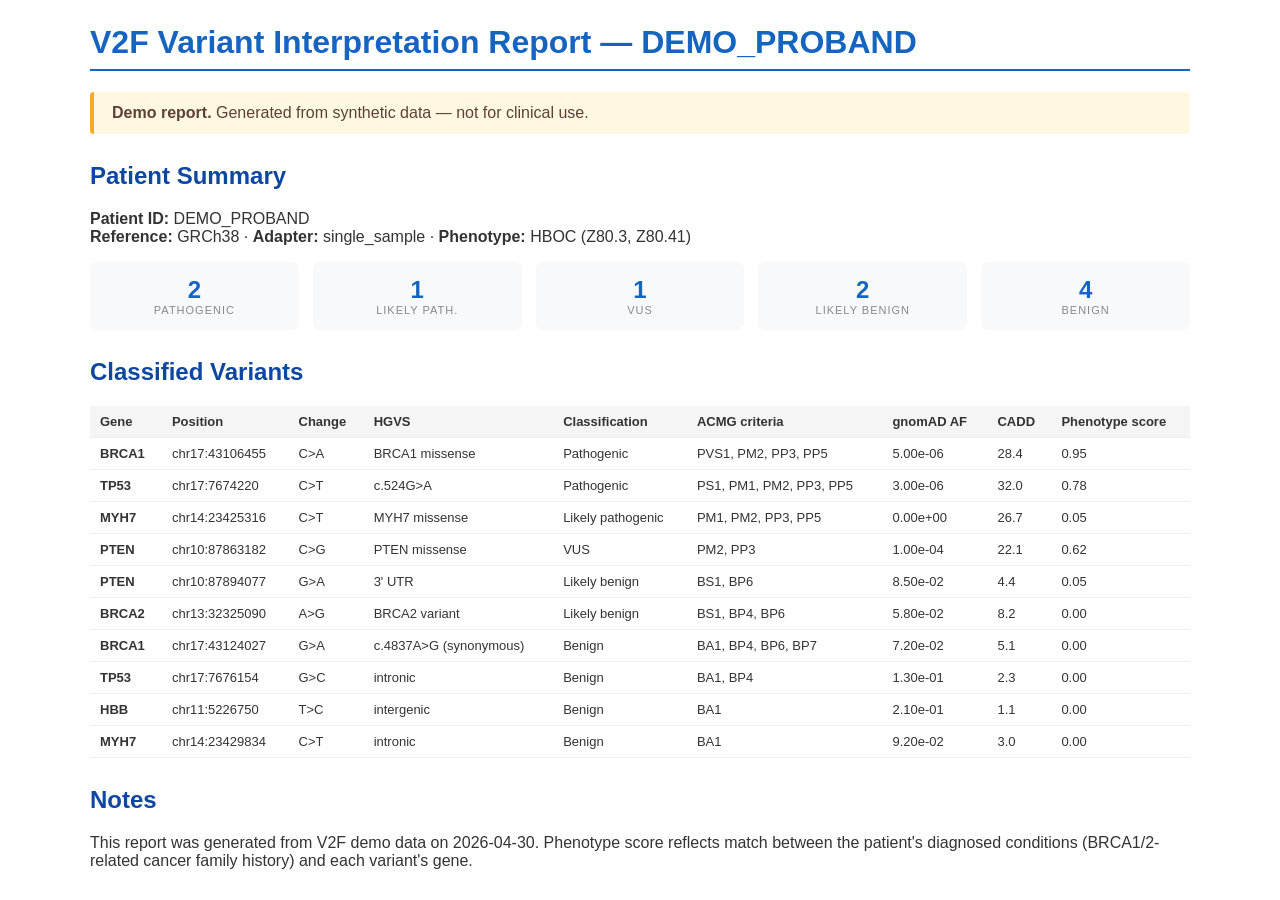
<file: demo/precomputed/reports/DEMO_PROBAND_report.html>
<!DOCTYPE html><html><head><meta charset="UTF-8">
<title>V2F Report — DEMO_PROBAND</title>
<style>
body{font-family:'Segoe UI',sans-serif;max-width:1100px;margin:24px auto;padding:0 20px;color:#333}
h1{color:#1565c0;border-bottom:2px solid #1565c0;padding-bottom:8px}
h2{color:#0d47a1;margin-top:28px}
table{width:100%;border-collapse:collapse;margin-top:12px;font-size:13px}
th,td{padding:8px 10px;border-bottom:1px solid #eee;text-align:left}
th{background:#f5f5f5}
.banner{background:#fff8e1;border-left:4px solid #f9a825;padding:12px 18px;margin:20px 0;border-radius:4px;color:#5d4037}
.summary{display:flex;gap:14px;margin-top:14px}
.card{flex:1;background:#f8f9fa;border-radius:6px;padding:14px;text-align:center}
.card .v{font-size:24px;font-weight:700;color:#1565c0}
.card .l{font-size:11px;text-transform:uppercase;color:#888;letter-spacing:1px}
</style></head><body>
<h1>V2F Variant Interpretation Report — DEMO_PROBAND</h1>
<div class="banner"><strong>Demo report.</strong> Generated from synthetic data — not for clinical use.</div>

<h2>Patient Summary</h2>
<p><strong>Patient ID:</strong> DEMO_PROBAND<br>
<strong>Reference:</strong> GRCh38 &middot; <strong>Adapter:</strong> single_sample &middot;
<strong>Phenotype:</strong> HBOC (Z80.3, Z80.41)</p>

<div class="summary">
  <div class="card"><div class="v">2</div><div class="l">Pathogenic</div></div>
  <div class="card"><div class="v">1</div><div class="l">Likely path.</div></div>
  <div class="card"><div class="v">1</div><div class="l">VUS</div></div>
  <div class="card"><div class="v">2</div><div class="l">Likely benign</div></div>
  <div class="card"><div class="v">4</div><div class="l">Benign</div></div>
</div>

<h2>Classified Variants</h2>
<table>
<thead><tr><th>Gene</th><th>Position</th><th>Change</th><th>HGVS</th><th>Classification</th><th>ACMG criteria</th><th>gnomAD AF</th><th>CADD</th><th>Phenotype score</th></tr></thead>
<tbody>
<tr><td><strong>BRCA1</strong></td><td>chr17:43106455</td><td>C&gt;A</td><td>BRCA1 missense</td><td>Pathogenic</td><td>PVS1, PM2, PP3, PP5</td><td>5.00e-06</td><td>28.4</td><td>0.95</td></tr><tr><td><strong>TP53</strong></td><td>chr17:7674220</td><td>C&gt;T</td><td>c.524G>A</td><td>Pathogenic</td><td>PS1, PM1, PM2, PP3, PP5</td><td>3.00e-06</td><td>32.0</td><td>0.78</td></tr><tr><td><strong>MYH7</strong></td><td>chr14:23425316</td><td>C&gt;T</td><td>MYH7 missense</td><td>Likely pathogenic</td><td>PM1, PM2, PP3, PP5</td><td>0.00e+00</td><td>26.7</td><td>0.05</td></tr><tr><td><strong>PTEN</strong></td><td>chr10:87863182</td><td>C&gt;G</td><td>PTEN missense</td><td>VUS</td><td>PM2, PP3</td><td>1.00e-04</td><td>22.1</td><td>0.62</td></tr><tr><td><strong>PTEN</strong></td><td>chr10:87894077</td><td>G&gt;A</td><td>3' UTR</td><td>Likely benign</td><td>BS1, BP6</td><td>8.50e-02</td><td>4.4</td><td>0.05</td></tr><tr><td><strong>BRCA2</strong></td><td>chr13:32325090</td><td>A&gt;G</td><td>BRCA2 variant</td><td>Likely benign</td><td>BS1, BP4, BP6</td><td>5.80e-02</td><td>8.2</td><td>0.00</td></tr><tr><td><strong>BRCA1</strong></td><td>chr17:43124027</td><td>G&gt;A</td><td>c.4837A>G (synonymous)</td><td>Benign</td><td>BA1, BP4, BP6, BP7</td><td>7.20e-02</td><td>5.1</td><td>0.00</td></tr><tr><td><strong>TP53</strong></td><td>chr17:7676154</td><td>G&gt;C</td><td>intronic</td><td>Benign</td><td>BA1, BP4</td><td>1.30e-01</td><td>2.3</td><td>0.00</td></tr><tr><td><strong>HBB</strong></td><td>chr11:5226750</td><td>T&gt;C</td><td>intergenic</td><td>Benign</td><td>BA1</td><td>2.10e-01</td><td>1.1</td><td>0.00</td></tr><tr><td><strong>MYH7</strong></td><td>chr14:23429834</td><td>C&gt;T</td><td>intronic</td><td>Benign</td><td>BA1</td><td>9.20e-02</td><td>3.0</td><td>0.00</td></tr>
</tbody>
</table>

<h2>Notes</h2>
<p>This report was generated from V2F demo data on 2026-04-30.
Phenotype score reflects match between the patient's diagnosed conditions
(BRCA1/2-related cancer family history) and each variant's gene.</p>
</body></html>
</file>
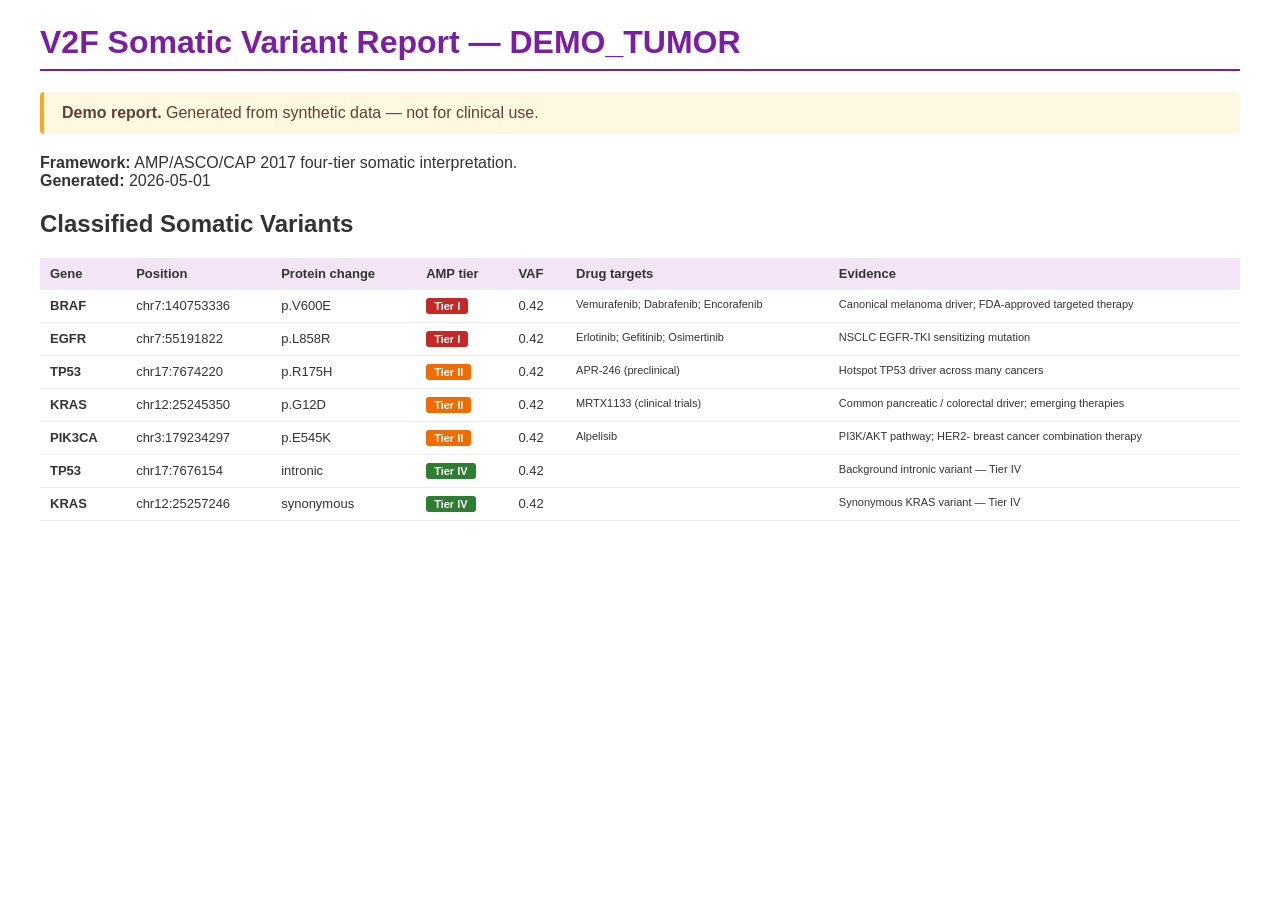
<file: demo/precomputed_somatic/reports/DEMO_TUMOR_report.html>
<!DOCTYPE html><html><head><meta charset='UTF-8'>
<title>V2F Somatic Report — DEMO_TUMOR</title>
<style>
body{font-family:'Segoe UI',sans-serif;max-width:1200px;margin:24px auto;padding:0 20px;color:#333}
h1{color:#7b1fa2;border-bottom:2px solid #7b1fa2;padding-bottom:8px}
.banner{background:#fff8e1;border-left:4px solid #f9a825;padding:12px 18px;margin:20px 0;border-radius:4px;color:#5d4037}
table{width:100%;border-collapse:collapse;margin-top:12px;font-size:13px}
th,td{padding:8px 10px;border-bottom:1px solid #eee;text-align:left;vertical-align:top}
th{background:#f3e5f5}
.tier{display:inline-block;padding:2px 8px;border-radius:3px;color:#fff;font-weight:600;font-size:11px}
.tier-I{background:#c62828}.tier-II{background:#ef6c00}.tier-III{background:#fbc02d;color:#333}.tier-IV{background:#2e7d32}
</style></head><body>
<h1>V2F Somatic Variant Report — DEMO_TUMOR</h1>
<div class="banner"><strong>Demo report.</strong> Generated from synthetic data — not for clinical use.</div>
<p><strong>Framework:</strong> AMP/ASCO/CAP 2017 four-tier somatic interpretation.<br>
<strong>Generated:</strong> 2026-05-01</p>
<h2>Classified Somatic Variants</h2>
<table>
<thead><tr><th>Gene</th><th>Position</th><th>Protein change</th><th>AMP tier</th><th>VAF</th><th>Drug targets</th><th>Evidence</th></tr></thead>
<tbody><tr><td><strong>BRAF</strong></td><td>chr7:140753336</td><td>p.V600E</td><td><span class='tier tier-I'>Tier I</span></td><td>0.42</td><td style='font-size:11px;'>Vemurafenib; Dabrafenib; Encorafenib</td><td style='font-size:11px;'>Canonical melanoma driver; FDA-approved targeted therapy</td></tr><tr><td><strong>EGFR</strong></td><td>chr7:55191822</td><td>p.L858R</td><td><span class='tier tier-I'>Tier I</span></td><td>0.42</td><td style='font-size:11px;'>Erlotinib; Gefitinib; Osimertinib</td><td style='font-size:11px;'>NSCLC EGFR-TKI sensitizing mutation</td></tr><tr><td><strong>TP53</strong></td><td>chr17:7674220</td><td>p.R175H</td><td><span class='tier tier-II'>Tier II</span></td><td>0.42</td><td style='font-size:11px;'>APR-246 (preclinical)</td><td style='font-size:11px;'>Hotspot TP53 driver across many cancers</td></tr><tr><td><strong>KRAS</strong></td><td>chr12:25245350</td><td>p.G12D</td><td><span class='tier tier-II'>Tier II</span></td><td>0.42</td><td style='font-size:11px;'>MRTX1133 (clinical trials)</td><td style='font-size:11px;'>Common pancreatic / colorectal driver; emerging therapies</td></tr><tr><td><strong>PIK3CA</strong></td><td>chr3:179234297</td><td>p.E545K</td><td><span class='tier tier-II'>Tier II</span></td><td>0.42</td><td style='font-size:11px;'>Alpelisib</td><td style='font-size:11px;'>PI3K/AKT pathway; HER2- breast cancer combination therapy</td></tr><tr><td><strong>TP53</strong></td><td>chr17:7676154</td><td>intronic</td><td><span class='tier tier-IV'>Tier IV</span></td><td>0.42</td><td style='font-size:11px;'></td><td style='font-size:11px;'>Background intronic variant — Tier IV</td></tr><tr><td><strong>KRAS</strong></td><td>chr12:25257246</td><td>synonymous</td><td><span class='tier tier-IV'>Tier IV</span></td><td>0.42</td><td style='font-size:11px;'></td><td style='font-size:11px;'>Synonymous KRAS variant — Tier IV</td></tr></tbody>
</table>
</body></html>
</file>
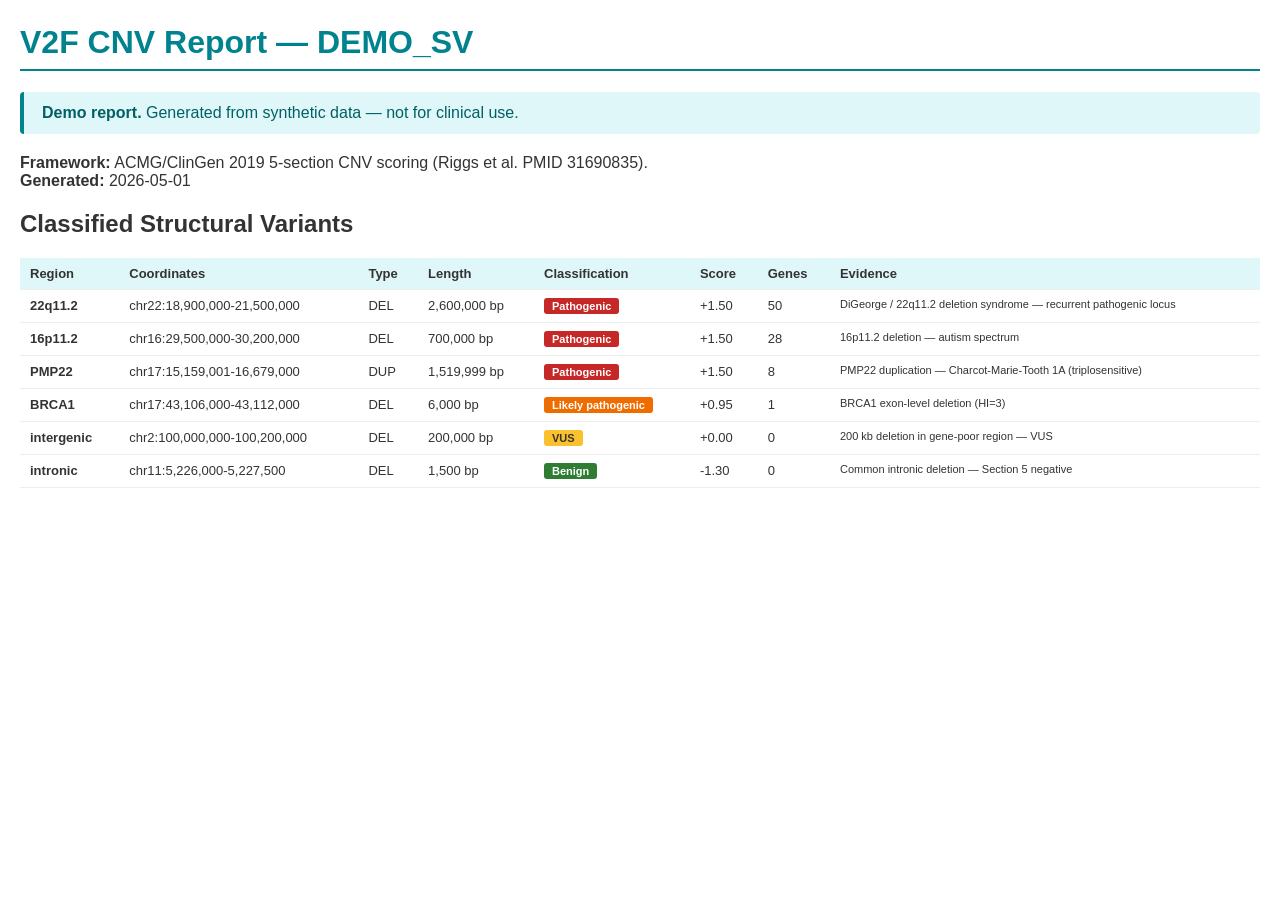
<file: demo/precomputed_sv/reports/DEMO_SV_report.html>
<!DOCTYPE html><html><head><meta charset='UTF-8'>
<title>V2F CNV Report — DEMO_SV</title>
<style>
body{font-family:'Segoe UI',sans-serif;max-width:1300px;margin:24px auto;padding:0 20px;color:#333}
h1{color:#00838f;border-bottom:2px solid #00838f;padding-bottom:8px}
.banner{background:#e0f7fa;border-left:4px solid #00838f;padding:12px 18px;margin:20px 0;border-radius:4px;color:#006064}
table{width:100%;border-collapse:collapse;margin-top:12px;font-size:13px}
th,td{padding:8px 10px;border-bottom:1px solid #eee;text-align:left;vertical-align:top}
th{background:#e0f7fa}
.cls{display:inline-block;padding:2px 8px;border-radius:3px;color:#fff;font-weight:600;font-size:11px}
.cls-Pathogenic{background:#c62828}.cls-Likely-pathogenic{background:#ef6c00}
.cls-VUS{background:#fbc02d;color:#333}
.cls-Likely-benign{background:#66bb6a}.cls-Benign{background:#2e7d32}
</style></head><body>
<h1>V2F CNV Report — DEMO_SV</h1>
<div class="banner"><strong>Demo report.</strong> Generated from synthetic data — not for clinical use.</div>
<p><strong>Framework:</strong> ACMG/ClinGen 2019 5-section CNV scoring (Riggs et al. PMID 31690835).<br>
<strong>Generated:</strong> 2026-05-01</p>
<h2>Classified Structural Variants</h2>
<table>
<thead><tr><th>Region</th><th>Coordinates</th><th>Type</th><th>Length</th><th>Classification</th><th>Score</th><th>Genes</th><th>Evidence</th></tr></thead>
<tbody><tr><td><strong>22q11.2</strong></td><td>chr22:18,900,000-21,500,000</td><td>DEL</td><td>2,600,000 bp</td><td><span class='cls cls-Pathogenic'>Pathogenic</span></td><td>+1.50</td><td>50</td><td style='font-size:11px;'>DiGeorge / 22q11.2 deletion syndrome — recurrent pathogenic locus</td></tr><tr><td><strong>16p11.2</strong></td><td>chr16:29,500,000-30,200,000</td><td>DEL</td><td>700,000 bp</td><td><span class='cls cls-Pathogenic'>Pathogenic</span></td><td>+1.50</td><td>28</td><td style='font-size:11px;'>16p11.2 deletion — autism spectrum</td></tr><tr><td><strong>PMP22</strong></td><td>chr17:15,159,001-16,679,000</td><td>DUP</td><td>1,519,999 bp</td><td><span class='cls cls-Pathogenic'>Pathogenic</span></td><td>+1.50</td><td>8</td><td style='font-size:11px;'>PMP22 duplication — Charcot-Marie-Tooth 1A (triplosensitive)</td></tr><tr><td><strong>BRCA1</strong></td><td>chr17:43,106,000-43,112,000</td><td>DEL</td><td>6,000 bp</td><td><span class='cls cls-Likely-pathogenic'>Likely pathogenic</span></td><td>+0.95</td><td>1</td><td style='font-size:11px;'>BRCA1 exon-level deletion (HI=3)</td></tr><tr><td><strong>intergenic</strong></td><td>chr2:100,000,000-100,200,000</td><td>DEL</td><td>200,000 bp</td><td><span class='cls cls-VUS'>VUS</span></td><td>+0.00</td><td>0</td><td style='font-size:11px;'>200 kb deletion in gene-poor region — VUS</td></tr><tr><td><strong>intronic</strong></td><td>chr11:5,226,000-5,227,500</td><td>DEL</td><td>1,500 bp</td><td><span class='cls cls-Benign'>Benign</span></td><td>-1.30</td><td>0</td><td style='font-size:11px;'>Common intronic deletion — Section 5 negative</td></tr></tbody>
</table>
</body></html>
</file>
